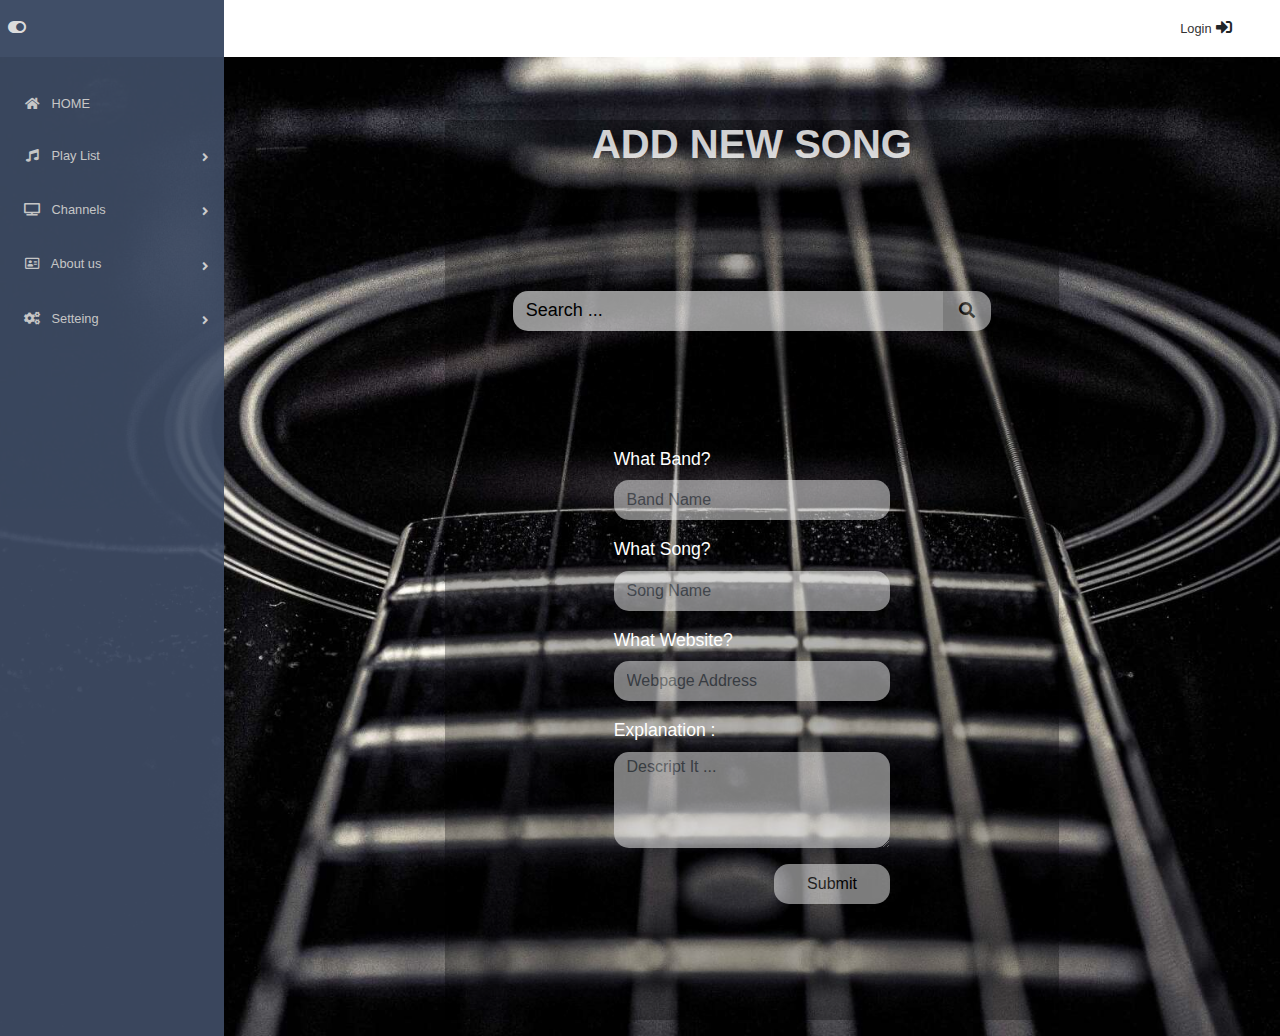
<file: addSong.html>
<!DOCTYPE html>
<html lang="en">

<head>
  <meta charset="UTF-8">
  <meta name="viewport" content="width=device-width, initial-scale=1.0">
  <link rel="stylesheet" href="assets/css/bootstrap/bootstrap.min.css">
  <link rel="stylesheet" href="assets/fontawesome/css/all.min.css">
  <link rel="stylesheet" href="assets/css/animate.min.css">
  <link rel="stylesheet" href="assets/css/grid.css">
  <link rel="stylesheet" href="assets/css/style.css">
  <title>Looper</title>
</head>

<body>
  <header class="header">

    <section class="sidebar-header bg-gray">
      <section class="d-flex justify-content-between  px-2">
        <span id="sidebar-toggle-show" class="d-inline d-md-none pointer"><i class="fas fa-toggle-off"></i></span>
        <span id="sidebar-toggle-hide" class="d-none d-md-inline pointer"><i class="fas fa-toggle-on"></i></span>
        <!-- <span><img src="assets/img/unnamed.jpg " class="logoImg" alt="Logo"><span> -->
        <span id="menu-toggle" class="d-md-none"><i class="fas fa-ellipsis-h"></i></span>
      </section>
    </section>
    <section id="body-header" class="body-header">
      <section class="d-flex justify-content-end">
        <section class="search-area-section d-none">
          <span class="m-5">
            <span id="search-area" class="search-area d-none">
              <i id="search-area-hide" class="fas fa-times pointer"></i>
              <input type="text" name="" class="search-input " id="search-bar-input">
              <i class="fas fa-search pointer" id="search-icon"></i>
            </span>
            <i id="search-bar-toggle" class="fas fa-search p-1  pointer"></i>
          </span>
        </section>
        <section class="mx-5">
          <span class="ml-3 ml-md-5 position-relative">
            <span id="header-profile-toggle" class="pointer">
              <span class="header-username">Login</span>
              <i class="fas fa-sign-in-alt"></i>
            </span>
            <section id="header-profile" class="header-profile rounded">
              <section class="list-group rounded">
                <div class="list-group-item list-group-item-action header-profile-link">
                  <input type="email" placeholder="Email" class="user-info">
                  <input type="password" placeholder="Password" class="user-info"">
                  <button class=" user-info-btn p-2" type="submit" id="btn-signup">Login</button>
                  <a href="signUp.html">
                    <button class=" user-info-btn mx-2 p-2" type="submit" id="btn-signup">Sign Up</button>
                  </a>
                  <span class="loginRememberMe login-item ">
                    <input class="pointer" id="rememberMe" type="checkbox">
                    <label class="pointer" for="rememberMe"> Remember Me </label>
                  </span>
                  <span class="loginForgetPassword login-item"><a href="#" class="link">Forgot Your Password?</a></span>
                </div>
                <a id="logout-user" href="#" class="list-group-item list-group-item-action header-profile-link">
                  <i class="fas fa-sign-out-alt"></i>Logout
                </a>
              </section>
            </section>

          </span>
        </section>

      </section>
    </section>
  </header>
  <section class="body-container">
    <aside id="sidebar" class="sidebar">
      <section class="sidebar-container">
        <section class="sidebar-wrapper">

          <a href="index.html" class="sidebar-link">
            <i class="fas fa-home"></i>
            <span>HOME</span>
          </a>
          <section class="sidebar-group-link">
            <section class="sidebar-dropdown-toggle">
              <i class="fas fa-music icon"></i>
              <span>Play List</span>
              <i class="fas fa-angle-right angle"></i>
            </section>
            <section class="sidebar-dropdown">
              <a href="addSong.html">Add New Song</a>
            </section>
          </section>
          <section class="sidebar-group-link">
            <section class="sidebar-dropdown-toggle">
              <i class="fas fa-tv icon"></i>
              <span>Channels</span>
              <i class="fas fa-angle-right angle"></i>
            </section>
            <section class="sidebar-dropdown">
              <a href="#">Youtube</a>
              <a href="#">Spotify</a>
            </section>
          </section>
          <section class="sidebar-group-link">
            <section class="sidebar-dropdown-toggle">
              <i class="far fa-address-card icon"></i>
              <span>About us</span>
              <i class="fas fa-angle-right angle"></i>
            </section>
            <section class="sidebar-dropdown">
              <a href="#">Who we are?</a>
              <a href="contact.html">Contact Us</a>

            </section>
          </section>
          <section class="sidebar-group-link">
            <section class="sidebar-dropdown-toggle">
              <i class="fas fa-cogs icon"></i>
              <span>Setteing</span>
              <i class="fas fa-angle-right angle"></i>
            </section>
            <section class="sidebar-dropdown">
              <a href="#">Header</a>
              <a href="#">Footer</a>
            </section>
          </section>


        </section>
      </section>
    </aside>

    <section id="main-body" class="main-body">
      <section class="addSong-container ">
        <div><h1 class="text-uppercase text-center mt-5 ">Add New Song </h1></div>
        <section class="addSong-searcharea">
              <input id="addSong-searchbar" class="addSong-searchbar " type="search" placeholder="Search ...">
              <button class="addSong-searchbar-btn" type="button"><i class="fas fa-search"></i></button>
        </section>
        <section class="addSong-table">
          <form action="">
            <div class="form-group">
              <label for="inputBand">What Band?</label>
              <input class="form-control" id="inputBand" type="text" placeholder="Band Name">
            </div>
            <div class="form-group">
              <label for="inputSongName">What Song?</label>
              <input class="form-control" id="inputSongName" type="text" placeholder="Song Name">
            </div>
            <div class="form-group">
              <label for="inputSongUrl">What Website?</label>
              <input class="form-control" id="inputSongUrl" type="text" placeholder="Webpage Address">
            </div>
            <div class="form-group">
              <label for="inputSongDescription">Explanation :</label>
              <textarea class="form-control" id="inputSongDescription" placeholder="Descript It ..."
               ></textarea>
            </div>
            <div class="btn-addSong-container">
              <button id="addSong-table-btn" class="btn-addSong" type="submit">Submit</button>
            </div>
          </form>
        </section>
      </section>
    </section>
  </section>







  <script src="assets/js/jquery-3.5.1.min.js"></script>
  <script src="assets/js/popper.js"></script>
  <script src="assets/js/bootstrap/bootstrap.min.js"></script>
  <script src="assets/js/grid.js"></script>

</body>

</html>
</file>
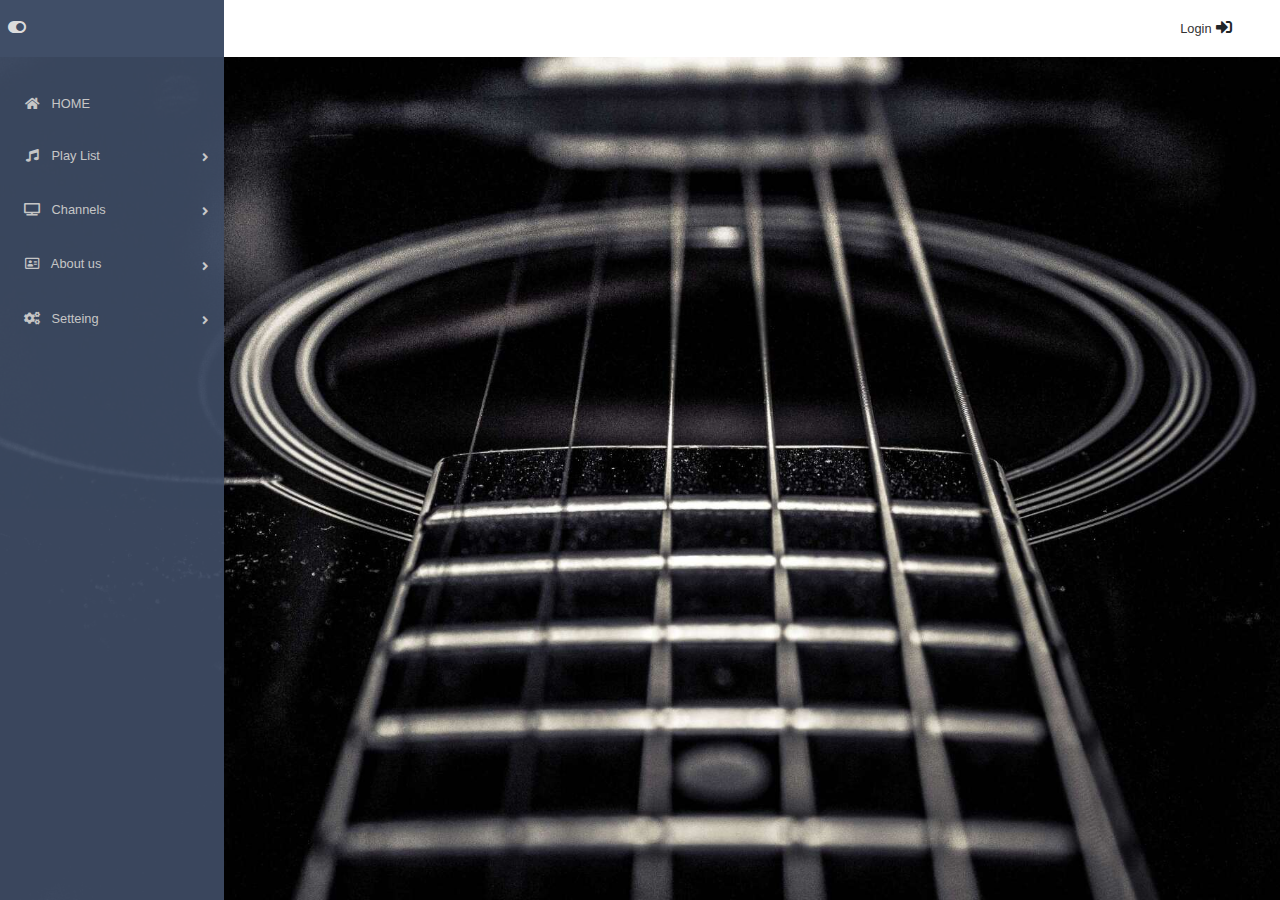
<file: base.html>
<!DOCTYPE html>
<html lang="en">

<head>
  <meta charset="UTF-8">
  <meta name="viewport" content="width=device-width, initial-scale=1.0">
  <link rel="stylesheet" href="assets/css/bootstrap/bootstrap.min.css">
  <link rel="stylesheet" href="assets/fontawesome/css/all.min.css">
  <link rel="stylesheet" href="assets/css/animate.min.css">
  <link rel="stylesheet" href="assets/css/grid.css">
  <link rel="stylesheet" href="assets/css/style.css">
  <title>Looper</title>
</head>

<body>
  <header class="header">

    <section class="sidebar-header bg-gray">
      <section class="d-flex justify-content-between  px-2">
        <span id="sidebar-toggle-show" class="d-inline d-md-none pointer"><i class="fas fa-toggle-off"></i></span>
        <span id="sidebar-toggle-hide" class="d-none d-md-inline pointer"><i class="fas fa-toggle-on"></i></span>
        <!-- <span><img src="assets/img/unnamed.jpg " class="logoImg" alt="Logo"><span> -->
        <span id="menu-toggle" class="d-md-none"><i class="fas fa-ellipsis-h"></i></span>
      </section>
    </section>
    <section id="body-header" class="body-header">
      <section class="d-flex justify-content-end">
        <section class="search-area-section d-none">
          <span class="m-5">
            <span id="search-area" class="search-area d-none">
              <i id="search-area-hide" class="fas fa-times pointer"></i>
              <input type="text" name="" class="search-input " id="search-bar-input">
              <i class="fas fa-search pointer" id="search-icon"></i>
            </span>
            <i id="search-bar-toggle" class="fas fa-search p-1  pointer"></i>
          </span>
        </section>
        <section class="mx-5">
          <span class="ml-3 ml-md-5 position-relative">
            <span id="header-profile-toggle" class="pointer">
              <span class="header-username">Login</span>
              <i class="fas fa-sign-in-alt"></i>
            </span>
            <section id="header-profile" class="header-profile rounded">
              <section class="list-group rounded">
                <div class="list-group-item list-group-item-action header-profile-link">
                  <input type="email" placeholder="Email" class="user-info">
                  <input type="password" placeholder="Password" class="user-info"">
                  <button class=" user-info-btn p-2" type="submit" id="btn-signup">Login</button>
                  <a href="signUp.html">
                    <button class=" user-info-btn mx-2 p-2" type="submit" id="btn-signup">Sign Up</button>
                  </a>
                  <span class="loginRememberMe login-item ">
                    <input class="pointer" id="rememberMe" type="checkbox">
                    <label class="pointer" for="rememberMe"> Remember Me </label>
                  </span>
                  <span class="loginForgetPassword login-item"><a href="#" class="link">Forgot Your Password?</a></span>
                </div>
                <a id="logout-user" href="#" class="list-group-item list-group-item-action header-profile-link">
                  <i class="fas fa-sign-out-alt"></i>Logout
                </a>
              </section>
            </section>

          </span>
        </section>

      </section>
    </section>
  </header>
  <section class="body-container">
    <aside id="sidebar" class="sidebar">
      <section class="sidebar-container">
        <section class="sidebar-wrapper">

          <a href="index.html" class="sidebar-link">
            <i class="fas fa-home"></i>
            <span>HOME</span>
          </a>
          <section class="sidebar-group-link">
            <section class="sidebar-dropdown-toggle">
              <i class="fas fa-music icon"></i>
              <span>Play List</span>
              <i class="fas fa-angle-right angle"></i>
            </section>
            <section class="sidebar-dropdown">
              <a href="addSong.html">Add New Song</a>
            </section>
          </section>
          <section class="sidebar-group-link">
            <section class="sidebar-dropdown-toggle">
              <i class="fas fa-tv icon"></i>
              <span>Channels</span>
              <i class="fas fa-angle-right angle"></i>
            </section>
            <section class="sidebar-dropdown">
              <a href="#">Youtube</a>
              <a href="#">Spotify</a>
            </section>
          </section>
          <section class="sidebar-group-link">
            <section class="sidebar-dropdown-toggle">
              <i class="far fa-address-card icon"></i>
              <span>About us</span>
              <i class="fas fa-angle-right angle"></i>
            </section>
            <section class="sidebar-dropdown">
              <a href="#">Who we are?</a>
              <a href="contact.html">Contact Us</a>

            </section>
          </section>
          <section class="sidebar-group-link">
            <section class="sidebar-dropdown-toggle">
              <i class="fas fa-cogs icon"></i>
              <span>Setteing</span>
              <i class="fas fa-angle-right angle"></i>
            </section>
            <section class="sidebar-dropdown">
              <a href="#">Header</a>
              <a href="#">Footer</a>
            </section>
          </section>


        </section>
      </section>
    </aside>

    <section id="main-body" class="main-body">
 
    </section>
  </section>







  <script src="assets/js/jquery-3.5.1.min.js"></script>
  <script src="assets/js/popper.js"></script>
  <script src="assets/js/bootstrap/bootstrap.min.js"></script>
  <script src="assets/js/grid.js"></script>

</body>

</html>
</file>
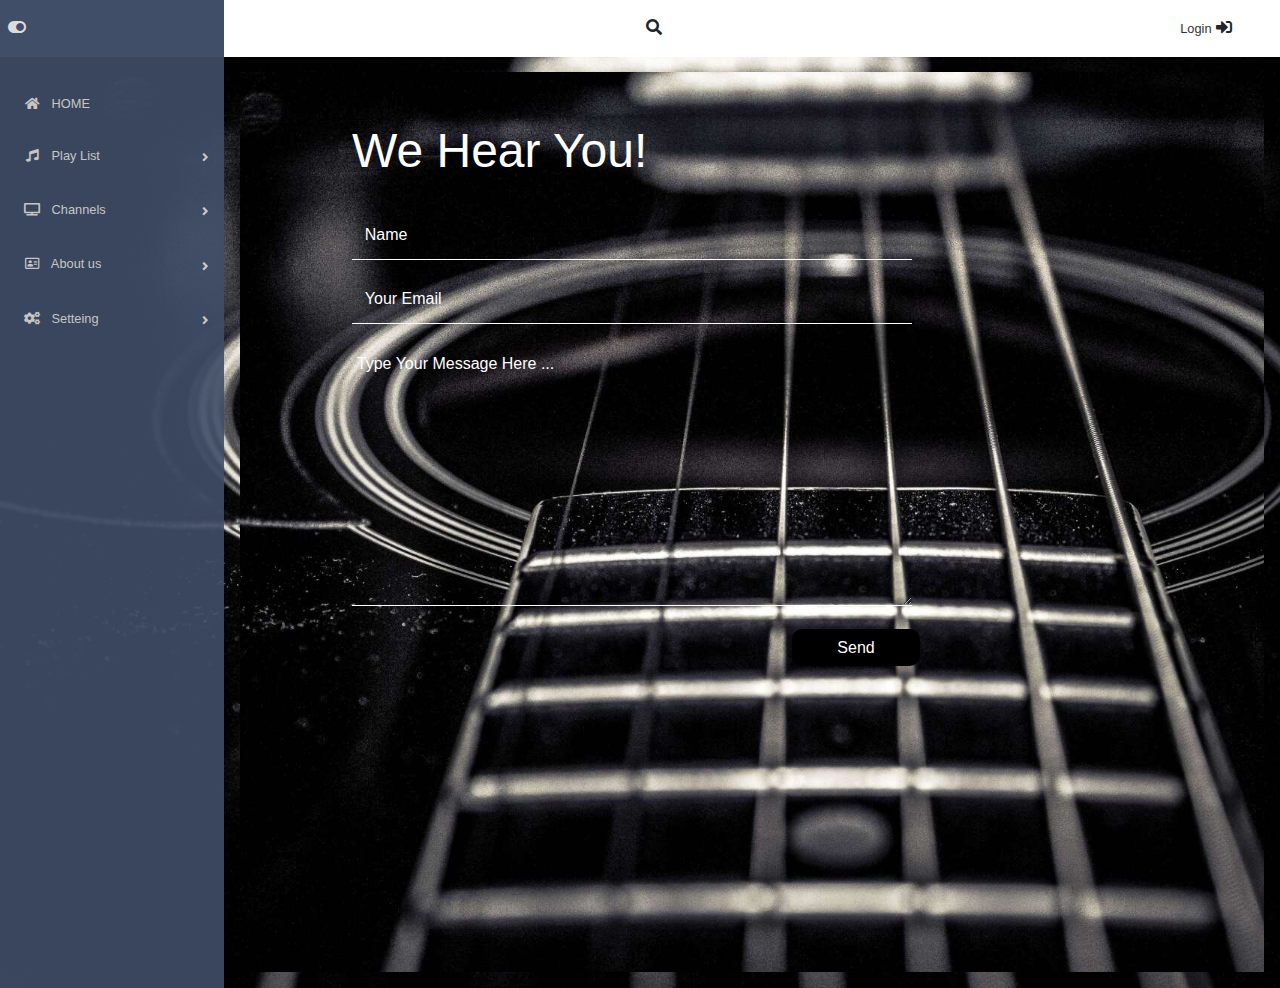
<file: contact.html>
<!DOCTYPE html>
<html lang="en">

<head>
  <meta charset="UTF-8">
  <meta name="viewport" content="width=device-width, initial-scale=1.0">
  <link rel="stylesheet" href="assets/css/bootstrap/bootstrap.min.css">
  <link rel="stylesheet" href="assets/fontawesome/css/all.min.css">
  <link rel="stylesheet" href="assets/css/animate.min.css">
  <link rel="stylesheet" href="assets/css/grid.css">
  <link rel="stylesheet" href="assets/css/style.css">
  <title>Looper</title>
</head>

<body>
  <header class="header">

    <section class="sidebar-header bg-gray">
      <section class="d-flex justify-content-between  px-2">
        <span id="sidebar-toggle-show" class="d-inline d-md-none pointer"><i class="fas fa-toggle-off"></i></span>
        <span id="sidebar-toggle-hide" class="d-none d-md-inline pointer"><i class="fas fa-toggle-on"></i></span>
        <!-- <span><img src="assets/img/unnamed.jpg " class="logoImg" alt="Logo"><span> -->
        <span id="menu-toggle" class="d-md-none"><i class="fas fa-ellipsis-h"></i></span>
      </section>
    </section>
    <section id="body-header" class="body-header">
      <section class="d-flex justify-content-between">
        <section class="search-area-section">
          <span class="m-5">
            <span id="search-area" class="search-area d-none">
              <i id="search-area-hide" class="fas fa-times pointer"></i>
              <input type="text" name="" class="search-input " id="search-bar-input">
              <i class="fas fa-search pointer" id="search-icon"></i>
            </span>
            <i id="search-bar-toggle" class="fas fa-search p-1  pointer"></i>
          </span>
        </section>
        <section class="mx-5">
          <span class="ml-3 ml-md-5 position-relative">
            <span id="header-profile-toggle" class="pointer">
              <span class="header-username">Login</span>
              <i class="fas fa-sign-in-alt"></i>
            </span>
            <section id="header-profile" class="header-profile rounded">
              <section class="list-group rounded">
                <div class="list-group-item list-group-item-action header-profile-link">
                  <input type="email" placeholder="Email" class="user-info">
                  <input type="password" placeholder="Password" class="user-info"">
                  <button class=" user-info-btn p-2" type="submit" id="btn-signup">Login</button>
                  <a href="signUp.html">
                    <button class=" user-info-btn mx-2 p-2" type="submit" id="btn-signup">Sign Up</button>
                  </a>
                  <span class="loginRememberMe login-item " >
                    <input class="pointer" id="rememberMe" type="checkbox">
                    <label class="pointer" for="rememberMe"> Remember Me </label>
                  </span>
                  <span class="loginForgetPassword login-item"><a href="#" class="link">Forgot Your Password?</a></span>
                </div>
                <a id="logout-user" href="#" class="list-group-item list-group-item-action header-profile-link">
                  <i class="fas fa-sign-out-alt"></i>Logout
                </a>
              </section>
            </section>

          </span>
        </section>

      </section>
    </section>



  </header>
  <section class="body-container">
    <aside id="sidebar" class="sidebar">
      <section class="sidebar-container">
        <section class="sidebar-wrapper">

          <a href="index.html" class="sidebar-link">
            <i class="fas fa-home"></i>
            <span>HOME</span>
          </a>
          <section class="sidebar-group-link">
            <section class="sidebar-dropdown-toggle">
              <i class="fas fa-music icon"></i>
              <span>Play List</span>
              <i class="fas fa-angle-right angle"></i>
            </section>
            <section class="sidebar-dropdown">
              <a href="addSong.html">Add New Song</a>
            </section>
          </section>
          <section class="sidebar-group-link">
            <section class="sidebar-dropdown-toggle">
              <i class="fas fa-tv icon"></i>
              <span>Channels</span>
              <i class="fas fa-angle-right angle"></i>
            </section>
            <section class="sidebar-dropdown">
              <a href="#">Youtube</a>
              <a href="#">Spotify</a>
            </section>
          </section>
          <section class="sidebar-group-link">
            <section class="sidebar-dropdown-toggle">
              <i class="far fa-address-card icon"></i>
              <span>About us</span>
              <i class="fas fa-angle-right angle"></i>
            </section>
            <section class="sidebar-dropdown">
              <a href="#">Who we are?</a>
              <a href="contact.html">Contact Us</a>

            </section>
          </section>
          <section class="sidebar-group-link">
            <section class="sidebar-dropdown-toggle">
              <i class="fas fa-cogs icon"></i>
              <span>Setteing</span>
              <i class="fas fa-angle-right angle"></i>
            </section>
            <section class="sidebar-dropdown">
              <a href="#">Header</a>
              <a href="#">Footer</a>
            </section>
          </section>


        </section>
      </section>
    </aside>

    <section id="main-body" class="main-body">
      <section class="contact-us-mainBody">
        <section class="contact-us-wrapper ">
          <section class="contact-us">
            <h1>We Hear You!</h1>
            <input id="conactUsName" type="text" placeholder="Name" required>
            <input id="contactUsEmail" type="Email" placeholder="Your Email" required>
            <textarea name="" id="contactUsTextArea" placeholder="Type Your Message Here ..." cols="30" rows="10"
              required></textarea>
            <button id="contacUsbtn" type="submit">Send</button>
          </section>
        </section>
      </section>
    </section>
  </section>







  <script src="assets/js/jquery-3.5.1.min.js"></script>
  <script src="assets/js/popper.js"></script>
  <script src="assets/js/bootstrap/bootstrap.min.js"></script>
  <script src="assets/js/grid.js"></script>

</body>

</html>
</file>
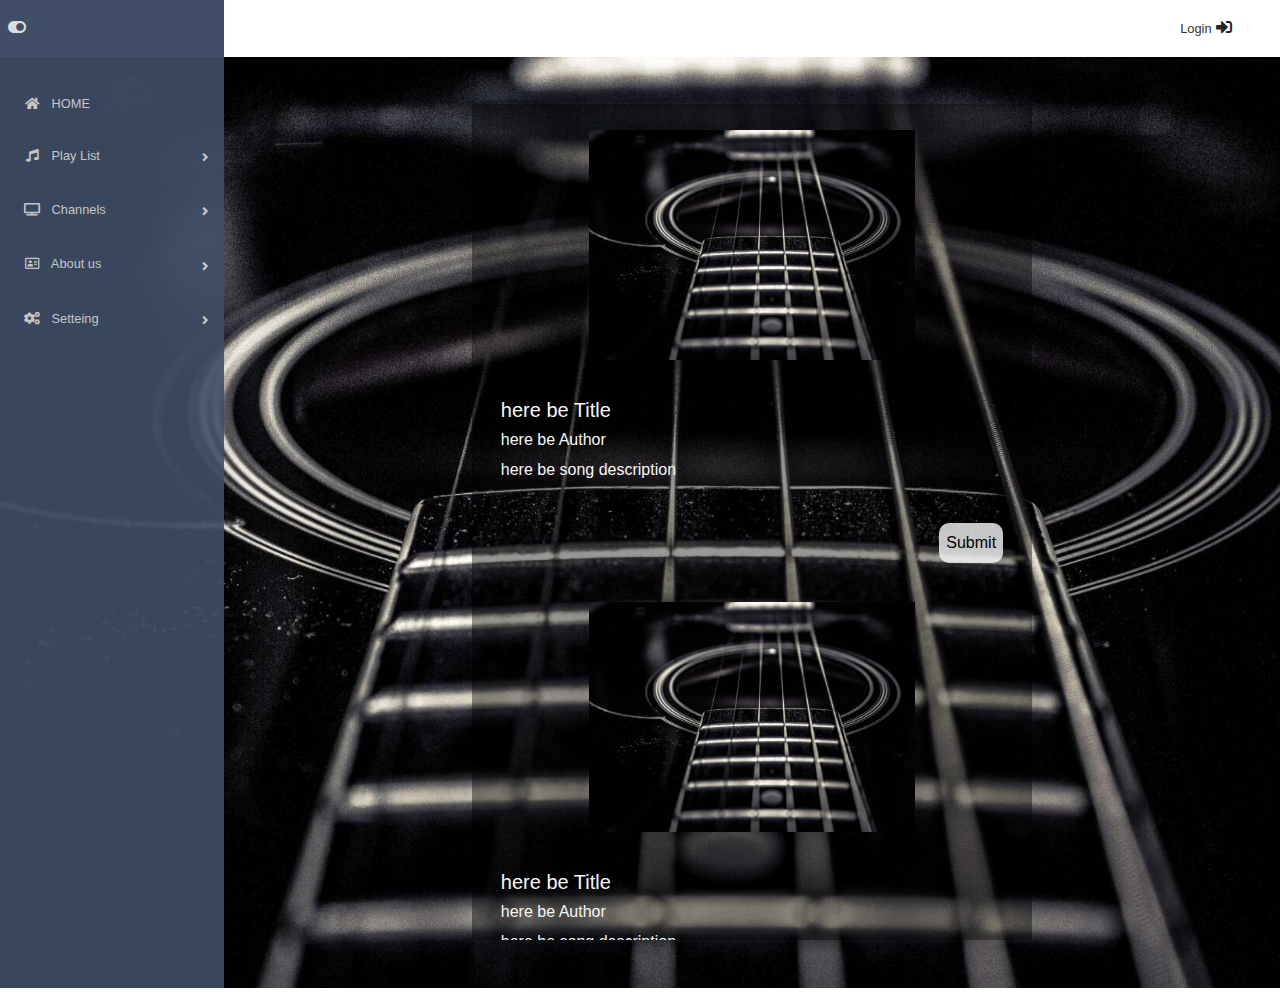
<file: search.html>
<!DOCTYPE html>
<html lang="en">

<head>
  <meta charset="UTF-8">
  <meta name="viewport" content="width=device-width, initial-scale=1.0">
  <link rel="stylesheet" href="assets/css/bootstrap/bootstrap.min.css">
  <link rel="stylesheet" href="assets/fontawesome/css/all.min.css">
  <link rel="stylesheet" href="assets/css/animate.min.css">
  <link rel="stylesheet" href="assets/css/grid.css">
  <link rel="stylesheet" href="assets/css/style.css">
  <title>Looper</title>
</head>

<body>
  <header class="header">

    <section class="sidebar-header bg-gray">
      <section class="d-flex justify-content-between  px-2">
        <span id="sidebar-toggle-show" class="d-inline d-md-none pointer"><i class="fas fa-toggle-off"></i></span>
        <span id="sidebar-toggle-hide" class="d-none d-md-inline pointer"><i class="fas fa-toggle-on"></i></span>
        <!-- <span><img src="assets/img/unnamed.jpg " class="logoImg" alt="Logo"><span> -->
        <span id="menu-toggle" class="d-md-none"><i class="fas fa-ellipsis-h"></i></span>
      </section>
    </section>
    <section id="body-header" class="body-header">
      <section class="d-flex justify-content-end">
        <section class="search-area-section d-none">
          <span class="m-5">
            <span id="search-area" class="search-area d-none">
              <i id="search-area-hide" class="fas fa-times pointer"></i>
              <input type="text" name="" class="search-input " id="search-bar-input">
              <i class="fas fa-search pointer" id="search-icon"></i>
            </span>
            <i id="search-bar-toggle" class="fas fa-search p-1  pointer"></i>
          </span>
        </section>
        <section class="mx-5">
          <span class="ml-3 ml-md-5 position-relative">
            <span id="header-profile-toggle" class="pointer">
              <span class="header-username">Login</span>
              <i class="fas fa-sign-in-alt"></i>
            </span>
            <section id="header-profile" class="header-profile rounded">
              <section class="list-group rounded">
                <div class="list-group-item list-group-item-action header-profile-link">
                  <input type="email" placeholder="Email" class="user-info">
                  <input type="password" placeholder="Password" class="user-info"">
                  <button class=" user-info-btn p-2" type="submit" id="btn-signup">Login</button>
                  <a href="signUp.html">
                    <button class=" user-info-btn mx-2 p-2" type="submit" id="btn-signup">Sign Up</button>
                  </a>
                  <span class="loginRememberMe login-item ">
                    <input class="pointer" id="rememberMe" type="checkbox">
                    <label class="pointer" for="rememberMe"> Remember Me </label>
                  </span>
                  <span class="loginForgetPassword login-item"><a href="#" class="link">Forgot Your Password?</a></span>
                </div>
                <a id="logout-user" href="#" class="list-group-item list-group-item-action header-profile-link">
                  <i class="fas fa-sign-out-alt"></i>Logout
                </a>
              </section>
            </section>

          </span>
        </section>

      </section>
    </section>
  </header>
  <section class="body-container">
    <aside id="sidebar" class="sidebar">
      <section class="sidebar-container">
        <section class="sidebar-wrapper">

          <a href="index.html" class="sidebar-link">
            <i class="fas fa-home"></i>
            <span>HOME</span>
          </a>
          <section class="sidebar-group-link">
            <section class="sidebar-dropdown-toggle">
              <i class="fas fa-music icon"></i>
              <span>Play List</span>
              <i class="fas fa-angle-right angle"></i>
            </section>
            <section class="sidebar-dropdown">
              <a href="addSong.html">Add New Song</a>
            </section>
          </section>
          <section class="sidebar-group-link">
            <section class="sidebar-dropdown-toggle">
              <i class="fas fa-tv icon"></i>
              <span>Channels</span>
              <i class="fas fa-angle-right angle"></i>
            </section>
            <section class="sidebar-dropdown">
              <a href="#">Youtube</a>
              <a href="#">Spotify</a>
            </section>
          </section>
          <section class="sidebar-group-link">
            <section class="sidebar-dropdown-toggle">
              <i class="far fa-address-card icon"></i>
              <span>About us</span>
              <i class="fas fa-angle-right angle"></i>
            </section>
            <section class="sidebar-dropdown">
              <a href="#">Who we are?</a>
              <a href="contact.html">Contact Us</a>

            </section>
          </section>
          <section class="sidebar-group-link">
            <section class="sidebar-dropdown-toggle">
              <i class="fas fa-cogs icon"></i>
              <span>Setteing</span>
              <i class="fas fa-angle-right angle"></i>
            </section>
            <section class="sidebar-dropdown">
              <a href="#">Header</a>
              <a href="#">Footer</a>
            </section>
          </section>


        </section>
      </section>
    </aside>

    <section id="main-body" class="main-body">
      <section class="searchPage-container">
        <section class="wrapper-searchPage">
          <form action="">
            <input type="hidden" value="" method="">
            <div class="text-center">
              <img id="searchPage-img" src="/assets/img/back-ground.jpg" alt="">
            </div>
            <div>
              <h5>here be Title<h5>
                  <h6>here be Author</h6>
                  <p>here be song description</p>
            </div>
            <div class="d-flex justify-content-end"><button id="searchPage-btn" type="submit">Submit</button></div>
          </form>
          <form action="">
            <input type="hidden" value="" method="">
            <div class="text-center">
              <img id="searchPage-img" src="/assets/img/back-ground.jpg" alt="">
            </div>
            <div>
              <h5>here be Title<h5>
                  <h6>here be Author</h6>
                  <p>here be song description</p>
            </div>
            <div class="d-flex justify-content-end"><button id="searchPage-btn" type="submit">Submit</button></div>
          </form>
          <form action="">
            <input type="hidden" value="" method="">
            <div class="text-center">
              <img id="searchPage-img" src="/assets/img/back-ground.jpg" alt="">
            </div>
            <div>
              <h5>here be Title<h5>
                  <h6>here be Author</h6>
                  <p>here be song description</p>
            </div>
            <div class="d-flex justify-content-end"><button id="searchPage-btn" type="submit">Submit</button></div>
          </form>
          <form action="">
            <input type="hidden" value="" method="">
            <div class="text-center">
              <img id="searchPage-img" src="/assets/img/back-ground.jpg" alt="">
            </div>
            <div>
              <h5>here be Title<h5>
                  <h6>here be Author</h6>
                  <p>here be song description</p>
            </div>
            <div class="d-flex justify-content-end"><button id="searchPage-btn" type="submit">Submit</button></div>
          </form>
        </section>
      </section>
    </section>
  </section>







  <script src="assets/js/jquery-3.5.1.min.js"></script>
  <script src="assets/js/popper.js"></script>
  <script src="assets/js/bootstrap/bootstrap.min.js"></script>
  <script src="assets/js/grid.js"></script>

</body>

</html>
</file>
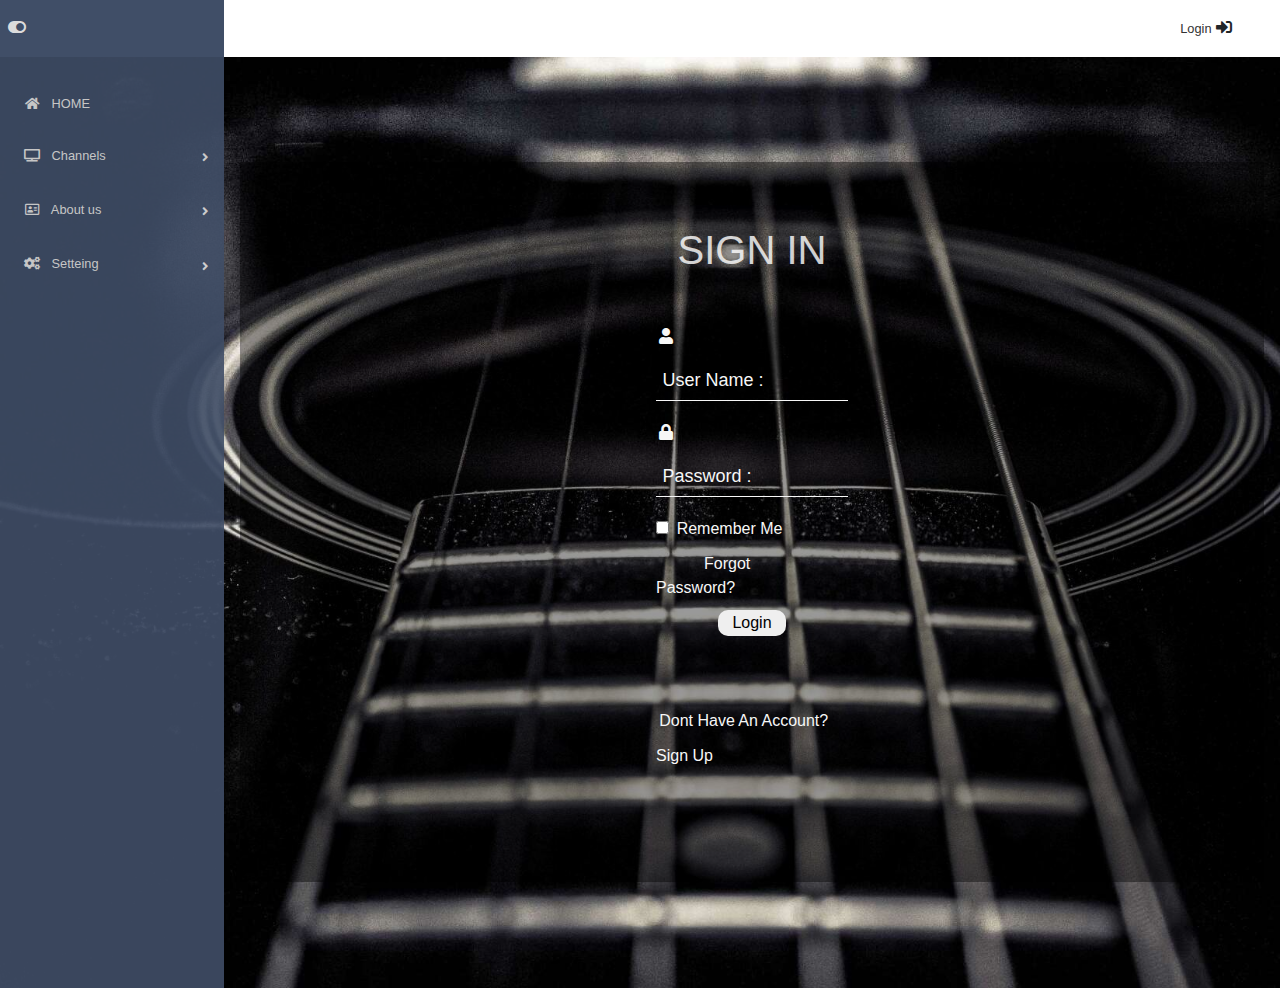
<file: signIn.html>
<!DOCTYPE html>
<html lang="en">

<head>
  <meta charset="UTF-8">
  <meta name="viewport" content="width=device-width, initial-scale=1.0">
  <link rel="stylesheet" href="assets/css/bootstrap/bootstrap.min.css">
  <link rel="stylesheet" href="assets/fontawesome/css/all.min.css">
  <link rel="stylesheet" href="assets/css/animate.min.css">
  <link rel="stylesheet" href="assets/css/grid.css">
  <link rel="stylesheet" href="assets/css/style.css">
  <title>Looper</title>
</head>

<body>
  <header class="header">

    <section class="sidebar-header bg-gray">
      <section class="d-flex justify-content-between  px-2">
        <span id="sidebar-toggle-show" class="d-inline d-md-none pointer"><i class="fas fa-toggle-off"></i></span>
        <span id="sidebar-toggle-hide" class="d-none d-md-inline pointer"><i class="fas fa-toggle-on"></i></span>
        <!-- <span><img src="assets/img/unnamed.jpg " class="logoImg" alt="Logo"><span> -->
        <span id="menu-toggle" class="d-md-none"><i class="fas fa-ellipsis-h"></i></span>
      </section>
    </section>
    <section id="body-header" class="body-header">
      <section class="d-flex justify-content-end">
        <section class="search-area-section d-none">
          <span class="m-5">
            <span id="search-area" class="search-area d-none">
              <i id="search-area-hide" class="fas fa-times pointer"></i>
              <input type="text" name="" class="search-input " id="search-bar-input">
              <i class="fas fa-search pointer" id="search-icon"></i>
            </span>
            <i id="search-bar-toggle" class="fas fa-search p-1  pointer"></i>
          </span>
        </section>
        <section class="mx-5">
          <span class="ml-3 ml-md-5 position-relative">
            <span id="header-profile-toggle" class="pointer">
              <span class="header-username">Login</span>
              <i class="fas fa-sign-in-alt"></i>
            </span>
            <section id="header-profile" class="header-profile rounded">
              <section class="list-group rounded">
                <div class="list-group-item list-group-item-action header-profile-link">
                  <input type="email" placeholder="Email" class="user-info">
                  <input type="password" placeholder="Password" class="user-info"">
                  <button class=" user-info-btn p-2" type="submit" id="btn-signup">Login</button>
                  <a href="singUp.html">
                    <button class=" user-info-btn mx-2 p-2" type="submit" id="btn-signup">Sign Up</button>
                  </a>
                  <span class="loginRememberMe login-item ">
                    <input class="pointer" id="rememberMe" type="checkbox">
                    <label class="pointer" for="rememberMe"> Remember Me </label>
                  </span>
                  <span class="loginForgetPassword login-item"><a href="#" class="link">Forgot Your Password?</a></span>
                </div>
                <a id="logout-user" href="#" class="list-group-item list-group-item-action header-profile-link">
                  <i class="fas fa-sign-out-alt"></i>Logout
                </a>
              </section>
            </section>

          </span>
        </section>

      </section>
    </section>
  </header>
  <section class="body-container">
    <aside id="sidebar" class="sidebar">
      <section class="sidebar-container">
        <section class="sidebar-wrapper">

          <a href="index.html" class="sidebar-link">
            <i class="fas fa-home"></i>
            <span>HOME</span>
          </a>
          <section class="sidebar-group-link">
            <section class="sidebar-dropdown-toggle">
              <i class="fas fa-tv icon"></i>
              <span>Channels</span>
              <i class="fas fa-angle-right angle"></i>
            </section>
            <section class="sidebar-dropdown">
              <a href="#">Youtube</a>
              <a href="#">Spotify</a>
            </section>
          </section>
          <section class="sidebar-group-link">
            <section class="sidebar-dropdown-toggle">
              <i class="far fa-address-card icon"></i>
              <span>About us</span>
              <i class="fas fa-angle-right angle"></i>
            </section>
            <section class="sidebar-dropdown">
              <a href="#">Who we are?</a>
              <a href="contact.html">Contact Us</a>

            </section>
          </section>
          <section class="sidebar-group-link">
            <section class="sidebar-dropdown-toggle">
              <i class="fas fa-cogs icon"></i>
              <span>Setteing</span>
              <i class="fas fa-angle-right angle"></i>
            </section>
            <section class="sidebar-dropdown">
              <a href="#">Header</a>
              <a href="#">Footer</a>
            </section>
          </section>


        </section>
      </section>
    </aside>
    <section id="main-body" class="main-body">
      <section class="signIn-container">
        <form action="">
          <div class="signIn-form-header text-center">
            <h1>SIGN IN</h1>
          </div>
          <div>
            <label for="signIn-user"><i class="fas fa-user"></i></label>
            <input class="signIn-input" id="signIn-user" type="text" placeholder="User Name :" required>
          </div>
          <div>
            <label for="signIn-password"><i class="fas fa-lock"></i></label>
            <input class="signIn-input" id="signIn-password" type="password" placeholder="Password :" required>
          </div>
          <div>
            <input class="signIn-checkbox" id="signIn-checkbox" type="checkbox" required>
            <label for="signIn-checkbox"> Remember Me</label>
            <span class="mx-5"><a href="">Forgot Password?</a></span>
          </div>
          <div class="text-center">
            <button class="signIn-btn">Login</button>
          </div>
          <div>
            <label for="signIp-signUp">Dont Have An Account? </label>
            <a id="signIp-signUp" href="signUp.html">Sign Up</a>
          </div>
        </form>
      </section>
    </section>
  </section>







  <script src="assets/js/jquery-3.5.1.min.js"></script>
  <script src="assets/js/popper.js"></script>
  <script src="assets/js/bootstrap/bootstrap.min.js"></script>
  <script src="assets/js/grid.js"></script>

</body>

</html>
</file>
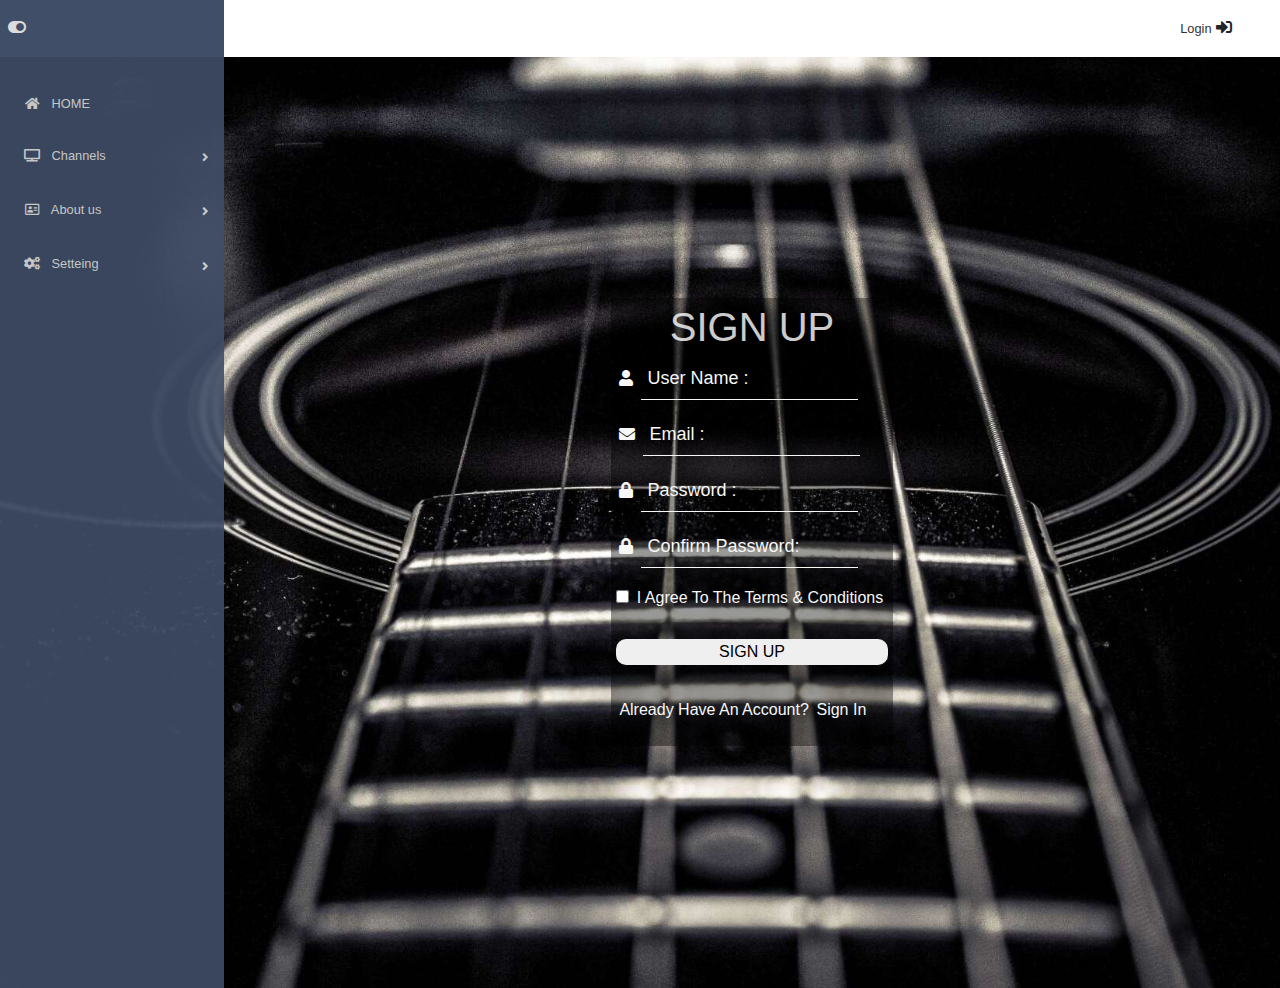
<file: signUp.html>
<!DOCTYPE html>
<html lang="en">

<head>
  <meta charset="UTF-8">
  <meta name="viewport" content="width=device-width, initial-scale=1.0">
  <link rel="stylesheet" href="assets/css/bootstrap/bootstrap.min.css">
  <link rel="stylesheet" href="assets/fontawesome/css/all.min.css">
  <link rel="stylesheet" href="assets/css/animate.min.css">
  <link rel="stylesheet" href="assets/css/grid.css">
  <link rel="stylesheet" href="assets/css/style.css">
  <title>Looper</title>
</head>

<body>
  <header class="header">

    <section class="sidebar-header bg-gray">
      <section class="d-flex justify-content-between  px-2">
        <span id="sidebar-toggle-show" class="d-inline d-md-none pointer"><i class="fas fa-toggle-off"></i></span>
        <span id="sidebar-toggle-hide" class="d-none d-md-inline pointer"><i class="fas fa-toggle-on"></i></span>
        <!-- <span><img src="assets/img/unnamed.jpg " class="logoImg" alt="Logo"><span> -->
        <span id="menu-toggle" class="d-md-none"><i class="fas fa-ellipsis-h"></i></span>
      </section>
    </section>
    <section id="body-header" class="body-header">
      <section class="d-flex justify-content-end">
        <section class="search-area-section d-none">
          <span class="m-5">
            <span id="search-area" class="search-area d-none">
              <i id="search-area-hide" class="fas fa-times pointer"></i>
              <input type="text" name="" class="search-input " id="search-bar-input">
              <i class="fas fa-search pointer" id="search-icon"></i>
            </span>
            <i id="search-bar-toggle" class="fas fa-search p-1  pointer"></i>
          </span>
        </section>
        <section class="mx-5">
          <span class="ml-3 ml-md-5 position-relative">
            <span id="header-profile-toggle" class="pointer">
              <span class="header-username">Login</span>
              <i class="fas fa-sign-in-alt"></i>
            </span>
            <section id="header-profile" class="header-profile rounded">
              <section class="list-group rounded">
                <div class="list-group-item list-group-item-action header-profile-link">
                  <input type="email" placeholder="Email" class="user-info">
                  <input type="password" placeholder="Password" class="user-info"">
                  <button class=" user-info-btn p-2" type="submit" id="btn-signup">Login</button>
                  <a href="singUp.html">
                    <button class=" user-info-btn mx-2 p-2" type="submit" id="btn-signup">Sign Up</button>
                  </a>
                  <span class="loginRememberMe login-item ">
                    <input class="pointer" id="rememberMe" type="checkbox">
                    <label class="pointer" for="rememberMe"> Remember Me </label>
                  </span>
                  <span class="loginForgetPassword login-item"><a href="#" class="link">Forgot Your Password?</a></span>
                </div>
                <a id="logout-user" href="#" class="list-group-item list-group-item-action header-profile-link">
                  <i class="fas fa-sign-out-alt"></i>Logout
                </a>
              </section>
            </section>

          </span>
        </section>

      </section>
    </section>
  </header>
  <section class="body-container">
    <aside id="sidebar" class="sidebar">
      <section class="sidebar-container">
        <section class="sidebar-wrapper">

          <a href="index.html" class="sidebar-link">
            <i class="fas fa-home"></i>
            <span>HOME</span>
          </a>
          <section class="sidebar-group-link">
            <section class="sidebar-dropdown-toggle">
              <i class="fas fa-tv icon"></i>
              <span>Channels</span>
              <i class="fas fa-angle-right angle"></i>
            </section>
            <section class="sidebar-dropdown">
              <a href="#">Youtube</a>
              <a href="#">Spotify</a>
            </section>
          </section>
          <section class="sidebar-group-link">
            <section class="sidebar-dropdown-toggle">
              <i class="far fa-address-card icon"></i>
              <span>About us</span>
              <i class="fas fa-angle-right angle"></i>
            </section>
            <section class="sidebar-dropdown">
              <a href="#">Who we are?</a>
              <a href="contact.html">Contact Us</a>

            </section>
          </section>
          <section class="sidebar-group-link">
            <section class="sidebar-dropdown-toggle">
              <i class="fas fa-cogs icon"></i>
              <span>Setteing</span>
              <i class="fas fa-angle-right angle"></i>
            </section>
            <section class="sidebar-dropdown">
              <a href="#">Header</a>
              <a href="#">Footer</a>
            </section>
          </section>


        </section>
      </section>
    </aside>
    <section id="main-body" class="main-body">
      <section class="signUp-container">
        <form action="">
          <div class="signUp-form-header text-center">
            <h1>SIGN UP</h1>
          </div>
          <div>
            <label for="signUp-user"><i class="fas fa-user"></i></label>
            <input class="signUp-input" id="signUp-user" type="text" placeholder="User Name :" required>
          </div>
          <div>
            <label for="signUp-email"><i class="fas fa-envelope"></i></label>
            <input class="signUp-input" id="signUp-email" type="email" placeholder="Email :" required>
          </div>
          <div>
            <label for="signUp-password"><i class="fas fa-lock"></i></label>
            <input class="signUp-input" id="signUp-password" type="password" placeholder="Password :" required>
          </div>
          <div>
            <label for="signUp-Repassword"><i class="fas fa-lock"></i></label>
            <input class="signUp-input" id="signUp-Repassword" type="password" placeholder="Confirm Password:" required>
          </div>
          <div>
            <input class="signUp-checkbox" id="signUp-checkbox" type="checkbox" required>
            <label for="signUp-checkbox"> I Agree To The Terms & Conditions</label>
          </div>
          <div>
            <button class="signUp-btn">SIGN UP</button>
          </div>
          <div>
            <label for="signUp-signin">Already Have An Account? </label>
            <a href="signIn.html">Sign In</a>
          </div>
        </form>
      </section>
    </section>
  </section>







  <script src="assets/js/jquery-3.5.1.min.js"></script>
  <script src="assets/js/popper.js"></script>
  <script src="assets/js/bootstrap/bootstrap.min.js"></script>
  <script src="assets/js/grid.js"></script>

</body>

</html>
</file>
<file: assets/css/grid.css>
.header {
  position: fixed;
  top: 0;
  left: 0;
  width: 100%;
  background-color: sandybrown;
  line-height: 3.5rem;
  display: flex;
  justify-content: space-around;
  z-index: 1000;
  align-items: stretch;
}
.logoImg {
  height: 3.5rem;
  width: 4rem;
  border-radius: 50%;
}

.sidebar-header {
  flex: 0 0 14rem;
}

.body-header {
  background-color: #ffffff;
  width: calc(100% - 14rem);
}

.search-area {
  background-color: #dcdcdc;
  padding: 0.3rem 0.6rem;
  border-radius: 1rem;
}

.search-input {
  background-color: rgba(0, 0, 0, 0);
  border: none;
  outline: none;
  padding: 0 0.6rem;
}

.header-avatar {
  width: 2rem;
  height: 2rem;
  border-radius: 0.3rem;
  margin: 0.2rem;
}

.header-username {
  color: #333333;
  font-size: 0.8rem;
}

.header-profile {
  position: absolute;
  margin-top: 0.2rem;
  right: 0;
  z-index: 1000;
  height: auto;
  width: 13rem;
  background-color: #ffffff;
  color: #000000;
  box-shadow: 0 1px 20px 0 rgba(70, 90, 100, 0.08);
  display: none;
}

.header-profile-link {
  padding: 0.4rem;
  font-size: 0.8rem;
  line-height: 1.4rem;
}

.header-profile-link > i {
  width: 2rem;
  text-align: center;
}
.login-item {
  display: block;
  padding: 0 0.5rem;
}
.login-item:hover {
  color: #fe8a7d;
}
.login-item a {
  text-decoration: none;
  color: #000000;
}
.login-item a:hover {
  color: #fe8a7d;
}
.search-area-section {
  margin-left: auto;
  margin-right: auto;
}

.user-info {
  border: none;
  border-bottom: 1px solid gray;
  padding: 0.2rem 0.6rem;
  margin-bottom: 5px;
  outline: none;
  background-color: rgba(0, 0, 0, 0);
}
.user-info-btn {
  border: none;
  background-color: rgba(0, 0, 0, 0);
}
.user-info-btn::after {
  display: block;
  content: "";
  border-bottom: solid 1px black;
  transform: scaleX(0);
  transition: transform 750ms ease-in-out;
}

.user-info-btn:hover:after {
  transform: scaleX(1);
}
.user-info-btn::after {
  transform-origin: 100% 50%;
}

.user-info-btn:focus {
  outline: 0;
}
/* ----------------------------------------------------------- */
/* @media Sizing Start */
@media only screen and (max-width: 891.98px) {
  .header {
    display: block;
  }
  .sidebar-header {
    width: 100%;
  }
  .body-header {
    display: none;
    width: 100%;
  }
  .playlist {
    display: none;
  }
  .videoplayer {
    width: 100% !important;
  }
}
@media only screen and (max-width: 891.98px) {
  .sidebar {
    display: none;
    width: 320px;
    height: calc(100% -33.5rem);
    position: fixed;
    top: 3.5rem;
    left: 0;
    z-index: 9;
  }
  .sidebar-container {
    position: relative;
    width: 320px;
    height: 100%;
    top: 0;
  }
  .main-body {
    width: 100%;
    z-index: 1;
  }
  .addSong-container {
    width: 100% !important;
  }
  .addSong-table {
    width: 100% !important;
  }
  .addSong-table input,
  textarea {
    width: 100% !important;
  }
  .signIn-container div {
    width: 60% !important;
  }
}
@media only screen and (max-width: 1200.98px) {
  .signIn-container div {
    width: 40%;
  }
}

/* @media Sizing End */
/* ------------------------------------------------------------------------- */
/* SideMenu  Start*/

.sidebar {
  flex: 0 0 14rem;
  background-color: #404e67;
  color: #dcdcdc;
  opacity: 0.9;
}

.sidebar-container {
  height: calc(100vh - 3.5rem);
  /* position: fixed; */
  left: 0;
  top: 3.5rem;
  z-index: 10000;
}

.sidebar-wrapper {
  padding: 1rem 0;
  overflow: auto;
}

.sidebar-wrapper::-webkit-scrollbar {
  display: none;
}

.sidebar-link {
  font-size: 0.8rem;
  margin-top: 1rem;
  padding: 0.4rem 1rem;
  display: block;
  text-decoration: none;
  outline: none;
  border: none;
  color: #dcdcdc;
  transition: all 0.3s;
}

.sidebar-link:hover {
  text-decoration: none;
  color: #fe8a7d;
}

.sidebar-link > i {
  width: 2rem;
  text-align: center;
}

.sidebar-group-link {
  font-size: 0.8rem;
  margin-top: 1rem;
  padding: 0.4rem 0;
  color: #dcdcdc;
}

.sidebar-group-link-active {
  border-left: #fe8a7d 3px solid;
}

.sidebar-group-link > .sidebar-dropdown {
  display: none;
  height: 0;
}

.sidebar-group-link-active > .sidebar-dropdown {
  height: auto !important;
  display: block !important;
}

.sidebar-dropdown-toggle {
  cursor: pointer;
  padding: 0.2rem 1rem;
  transition: all 0.3s;
}

.sidebar-dropdown-toggle:hover span {
  color: #f7f7f7;
}

.sidebar-dropdown-toggle .icon {
  width: 2rem;
  text-align: center;
}

.sidebar-dropdown-toggle .angle {
  float: right;
  padding: 0.4rem 0;
}

.sidebar-dropdown a {
  padding: 0.2rem 1rem;
  display: block;
  text-decoration: none;
  background-color: inherit;
  outline: none;
  border: none;
  color: #dcdcdc;
  transition: all 0.3s;
}

.sidebar-dropdown a::before {
  content: "»";
  margin: 0.8rem;
}

.sidebar-dropdown a:hover,
button:hover {
  color: #fe8a7d;
}
/* SideMenu End*/
.body-container {
  margin-top: 3.5rem;
  z-index: 100000;
  display: flex;
  background-image: url("/assets/img/back-ground.jpg");
  background-position: center;
  background-repeat: no-repeat;
  background-size: cover;
}
.main-body {
  width: calc(100% - 14rem);
  padding: 1rem;
  min-height: calc(100vh - 3.5rem);
  background: transparent;
}

.player-container {
  width: 100%;
  height: 80vh;
  padding: 1rem;
}
.playlist {
  width: 30%;
  overflow: scroll;
  height: 58dvh;
}
.playlist::-webkit-scrollbar {
  display: none;
}

.playlist-item {
  text-align: center;
  background-color: #999999;
  opacity: 0.8;
  border-radius: 20px;
  height: 3rem;
}
.playlist-item a {
  padding: 0.2rem 1rem;

  text-decoration: none;
  background-color: inherit;
  outline: none;
  border: none;
  color: #dcdcdc;
  transition: all 0.3s;
}

.playlist-item:hover .playlist-item-link {
  transform: scale(1.2);
  background: none;
}
.videoplayer {
  width: calc(100% - 33%);
  height: calc(100%- 3.5rem);
  text-align: center;
}
.main-video {
  width: 100%;
  height: 100%;
}
video {
  height: 80%;
  width: 100%;
  padding: 2rem;
  opacity: 0.9;
}

.looper {
  margin: 0;
  padding: 0;
  height: 10vh;
  display: flex;
  justify-content: center;
  align-items: center;
  background: transparent;
}

.middle {
  position: relative;
  width: 100%;
  max-width: 1000px;
}
.looper span {
  position: absolute;
  transform: translate(20px, -30px);
  color: wheat;
  font-size: larger;
}
.slider {
  position: relative;
  z-index: 1;
  height: 8px;
  margin: 0 15px;
  cursor: pointer;
}
.slider > .track {
  position: absolute;
  z-index: 1;
  left: 0;
  right: 0;
  top: 0;
  bottom: 0;
  border-radius: 5px;
  background-color: #c6aee7;
}
.slider > .range {
  position: absolute;
  z-index: 2;
  left: 25%;
  right: 25%;
  top: 0;
  bottom: 0;
  border-radius: 5px;
  background-color: gray;
}
.slider > .thumb {
  position: absolute;
  z-index: 3;
  width: 20px;
  height: 25px;
  clip-path: polygon(0 0, 51% 100%, 100% 0);
  box-shadow: 0 0 0 0 rgba(98, 0, 238, 0.1);
  transition: box-shadow 0.3s ease-in-out;
}
.slider > .thumb.left {
  left: 25%;
  transform: translate(-12px, -6px);
  background-color: red;
}
.slider > .thumb.right {
  right: 25%;
  transform: translate(12px, -6px);
  background-color: blue;
}
.slider > .thumb.hover {
  box-shadow: 0 0 0 20px rgba(98, 0, 238, 0.1);
}
.slider > .thumb.active {
  box-shadow: 0 0 0 40px rgba(98, 0, 238, 0.2) !important;
}

input[type="range"] {
  position: absolute;
  pointer-events: none;
  -webkit-appearance: none;
  z-index: 2;
  height: 10px;
  width: 100%;
  opacity: 0;
}
input[type="range"]::-webkit-slider-thumb {
  pointer-events: all;
  width: 30px;
  height: 30px;
  border-radius: 0;
  border: 0 none;
  background-color: red;
  -webkit-appearance: none;
}
/* ---------------------------------------------------------------- */
/* Contact us Start */
.contact-us-mainBody {
  margin: 0%;
  padding: 0%;
  box-sizing: border-box;
  background-image: url("/assets/img/back-ground.jpg");
  background-position: center;
  background-repeat: no-repeat;
  background-size: cover;
  z-index: 100000;
}
.contact-us-wrapper {
  height: 100dvh;
  display: flex;
  justify-content: center;
  align-items: center;
}
.contact-us {
  width: 800px;
  height: 800px;
  justify-content: center;
}
.contact-us h1 {
  color: #ffffff;
  font-size: 3rem;
  width: 100%;
  font-weight: 100;
  text-align: start;
  margin-bottom: 2rem;
}
.contact-us input {
  color: #ffffff;
  width: 70%;
  height: 3rem;
  border: none;
  padding: 0.8rem;
  border-bottom: 1px solid #ffffff;
  outline: none;
  margin-bottom: 1rem;
  background: transparent;
}
.contact-us input::placeholder {
  color: #ffffff;
}
.contact-us textarea {
  color: #ffffff;
  width: 70%;
  padding: 0.8rem 0.3rem;
  border: none;
  outline: none;
  border-bottom: 1px solid #ffffff;
  text-decoration: none;
  margin-bottom: 1rem;
  background: transparent;
}
.contact-us textarea::placeholder {
  color: #ffffff;
}
.contact-us button {
  width: 8rem;
  text-align: center;
  padding: 0.4rem 0;
  border: none;
  border-radius: 10px;
  background: black;
  opacity: 1;
  color: white;
  margin-left: 440px;
}
.contact-us button:focus {
  outline: none;
}
.contact-us button:hover {
  opacity: 0.7;
}
/* Contact us End */
/* --------------------------------------------------------------------------- */
/* Add Song Start */
.addSong-container {
  margin: auto;
  padding: 0;
  width: 60%;
  height: 100dvh;
  background: rgba(0, 0, 0, 0.3);
}
.addSong-container h1 {
  color: #ffffff;
  font-weight: 700;
  opacity: 0.8;
}
.addSong-searcharea {
  width: 100%;
  height: 30dvh;
  display: flex;
  justify-content: center;
}
.addSong-searchbar {
  width: 70%;
  height: 2.5rem;
  padding: 0.2rem 0.8rem;
  margin: auto 0rem;
  border: none;
  outline: none;
  border-radius: 15px 0 0 15px;
  background: #f7f7f7;
  opacity: 0.6;
  color: #000000;
}
.addSong-searchbar::placeholder {
  color: #000000;
  font-size: large;
}
.addSong-searchbar-btn {
  width: 3rem;
  height: 2.5rem;
  margin: auto 0rem;
  border: none;
  outline: none;
  border-radius: 0px 15px 15px 0;
  background: #f7f7f7;
  opacity: 0.5;
  color: #000000;
}
.addSong-searchbar-btn:focus {
  outline: none;
}
.addSong-searchbar-btn:hover {
  opacity: 0.6;
}
.addSong-table {
  width: 100%;
  height: 60dvh;
}
.addSong-table form {
  width: 45%;
  margin: auto;
}
.addSong-table label {
  color: #ffffff;
  font-size: 1.1rem;
}
.addSong-table form input {
  width: 100%;
  height: 2.5rem;
  padding: 0.2rem 0.8rem;
  margin: auto;
  border: none;
  outline: none;
  border-radius: 15px;
  background: #f7f7f7;
  opacity: 0.5;
  color: #000000;
}
.addSong-table form textarea {
  width: 100%;
  height: 6rem;
  padding: 0.2rem 0.8rem;
  margin: auto;
  border: none;
  outline: none;
  border-radius: 15px;
  background: #f7f7f7;
  opacity: 0.5;
  color: #000000;
}
.btn-addSong-container {
  width: 100%;
  display: flex;
  justify-content: end;
}
.btn-addSong {
  width: 10rem;
  height: 2.5rem;
  margin-left: 10rem;
  border: none;
  outline: none;
  border-radius: 15px;
  background: #f7f7f7;
  opacity: 0.5;
  color: #000000;
}
/* Add Song End */
/* ----------------------------------------------------------------------------- */
/* Sign Up Start */
.signUp-container {
  width: 100%;
  height: 100dvh;
  display: flex;
  justify-content: center;
  align-items: center;
}
.signUp-container form {
  background: rgba(0, 0, 0, 0.4);
}
.signUp-container div {
  width: 100%;
  height: 3rem;
  margin-bottom: 0.5rem;
  padding: 0.3rem;
}
.signUp-container h1 {
  color: #ffffff;
  font-weight: 400;
  opacity: 0.8;
}
.signUp-input {
  width: 80%;
  color: #f7f7f7;
  font-size: large;
  border: none;
  outline: none;
  background: transparent;
  border-bottom: 1px solid #f7f7f7;
  padding: 0.4rem;
}
.signUp-container form input:focus {
  outline: none;
}
.signUp-container form input::placeholder {
  color: #f7f7f7;
}
.signUp-container form label {
  color: #f7f7f7;
  padding: 0.2rem;
}
.signUp-btn {
  border: none;
  width: 100%;
  border-radius: 10px;
}
.signUp-container a {
  text-decoration: none;
  color: #f7f7f7;
  font-weight: 400;
}
.signUp-container a:hover {
  color: #fe8a7d;
}
/* Sign Up End */
/* -------------------------------------------------------------------------------- */
/* Sign In Start */
.signIn-container {
  width: 100%;
  height: 100dvh;
  display: flex;
  justify-content: center;
  align-items: center;
}
.signIn-container form {
  width: 100%;
  height: 80dvh;
  background: rgba(0, 0, 0, 0.4);
}
.signIn-container div {
  width: 25%;
  height: 3rem;
  margin: 2rem auto;
  padding: 2rem;
}
.signIn-container h1 {
  color: #ffffff;
  font-weight: 400;
  opacity: 0.8;
}
.signIn-input {
  width: 100%;
  color: #f7f7f7;
  font-size: large;
  border: none;
  outline: none;
  background: transparent;
  border-bottom: 1px solid #f7f7f7;
  padding: 0.4rem;
}
.signIn-container form input:focus {
  outline: none;
}
.signIn-container form input::placeholder {
  color: #f7f7f7;
}
.signIn-container form label {
  color: #f7f7f7;
  padding: 0.2rem;
}
.signIn-btn {
  border: none;
  width: 35%;
  border-radius: 10px;
}
.signIn-container a {
  text-decoration: none;
  color: #f7f7f7;
  font-weight: 400;
}
.signIn-container a:hover {
  color: #fe8a7d;
}
/* Sign In End */
/* ------------------------------------------------------------------------------------- */
/* Index-page Start */
.index-searcharea {
  margin: 5rem auto;
  width: 80%;
  height: 10dvh;
  display: flex;
  justify-content: center;
}
.index-searchbar {
  width: 70%;
  height: 3rem;
  padding: 0.5rem 0.8rem;
  margin: auto 0rem;
  border: none;
  outline: none;
  border-radius: 15px 0 0 15px;
  background: #f7f7f7;
  opacity: 0.6;
  color: #000000;
  font-size: 1.5rem;
  font-weight: 400;
}
.index-searchbar::placeholder {
  color: #000000;
  font-size: large;
}
.index-searchbar-btn {
  width: 3rem;
  height: 3rem;
  margin: auto 0rem;
  border: none;
  outline: none;
  border-radius: 0px 15px 15px 0;
  background: #f7f7f7;
  opacity: 0.5;
  color: #000000;
}
.index-searchbar-btn:focus {
  outline: none;
}
.index-searchbar-btn:hover {
  opacity: 0.6;
}
.videoplayer-index {
  width: 65%;
  height: 50dvh;
  text-align: center;
  margin: auto;
}
.main-video-index {
  width: 100%;
  height: 100%;
}
.main-video-index video {
  height: inherit;
  width: inherit;

  opacity: 0.9;
}
/* Index-page End */
/* ------------------------------------------------------------------------------- */
/* seachPage-start */
.searchPage-container{
  width: 100%;
  height: 100%;
}
.wrapper-searchPage{
  overflow: scroll;
  width: 35rem;
  height: calc(100dvh - 4rem);
  margin:2rem auto ;
  background: rgba(0, 0, 0, .4);
}
.wrapper-searchPage::-webkit-scrollbar{
  display: none;
}

.wrapper-searchPage form img{
  width: 22rem;
  height: 16rem;
  padding: .8rem;
}
.wrapper-searchPage form div{
  padding: .8rem;
  margin: 0 1rem;
  color: #f7f7f7;
}

.wrapper-searchPage form button{
  width: 4rem;
  height: 2.5rem;
  padding: .4rem;
  border: none;
  border-radius: 10px;
  background: #f7f7f7;
  opacity: .8;
}
/* seachPage-End */
</file>
<file: assets/css/style.css>
.bg-gray{
background-color:#404e67 ;
color: #dcdcdc;
}

.pointer{
  cursor: pointer;
}

.btn-play-list{
  margin: 0 .1rem;
  border: none;
  outline: none;
  background-color: transparent;
  color: #dcdcdc;
  transform: scale(1);
  font-size: .8rem;
}
.btn-play-list:focus{
  outline: none;
}
.btn-play-list:hover{
  transform: scale(1.3);
  color: white;
}

.btn-looper-play{
border: none;
background-color: transparent;
font-size: larger;
color: wheat;
padding: .8rem;
position: relative;
}
.btn-looper-play:hover{
  background: #dcdcdc;
  border-radius: 50%;
  
}
.btn-looper-play:focus{
  outline: none;
}
.btn-looper-pause{
border: none;
background-color: transparent;
font-size: larger;
color: wheat;
padding: .8rem;
position: absolute;

}
.btn-looper-pause:hover{
  background: #dcdcdc;
  border-radius: 50%;
  
}
.btn-looper-pause:focus{
  outline: none;
}
</file>
